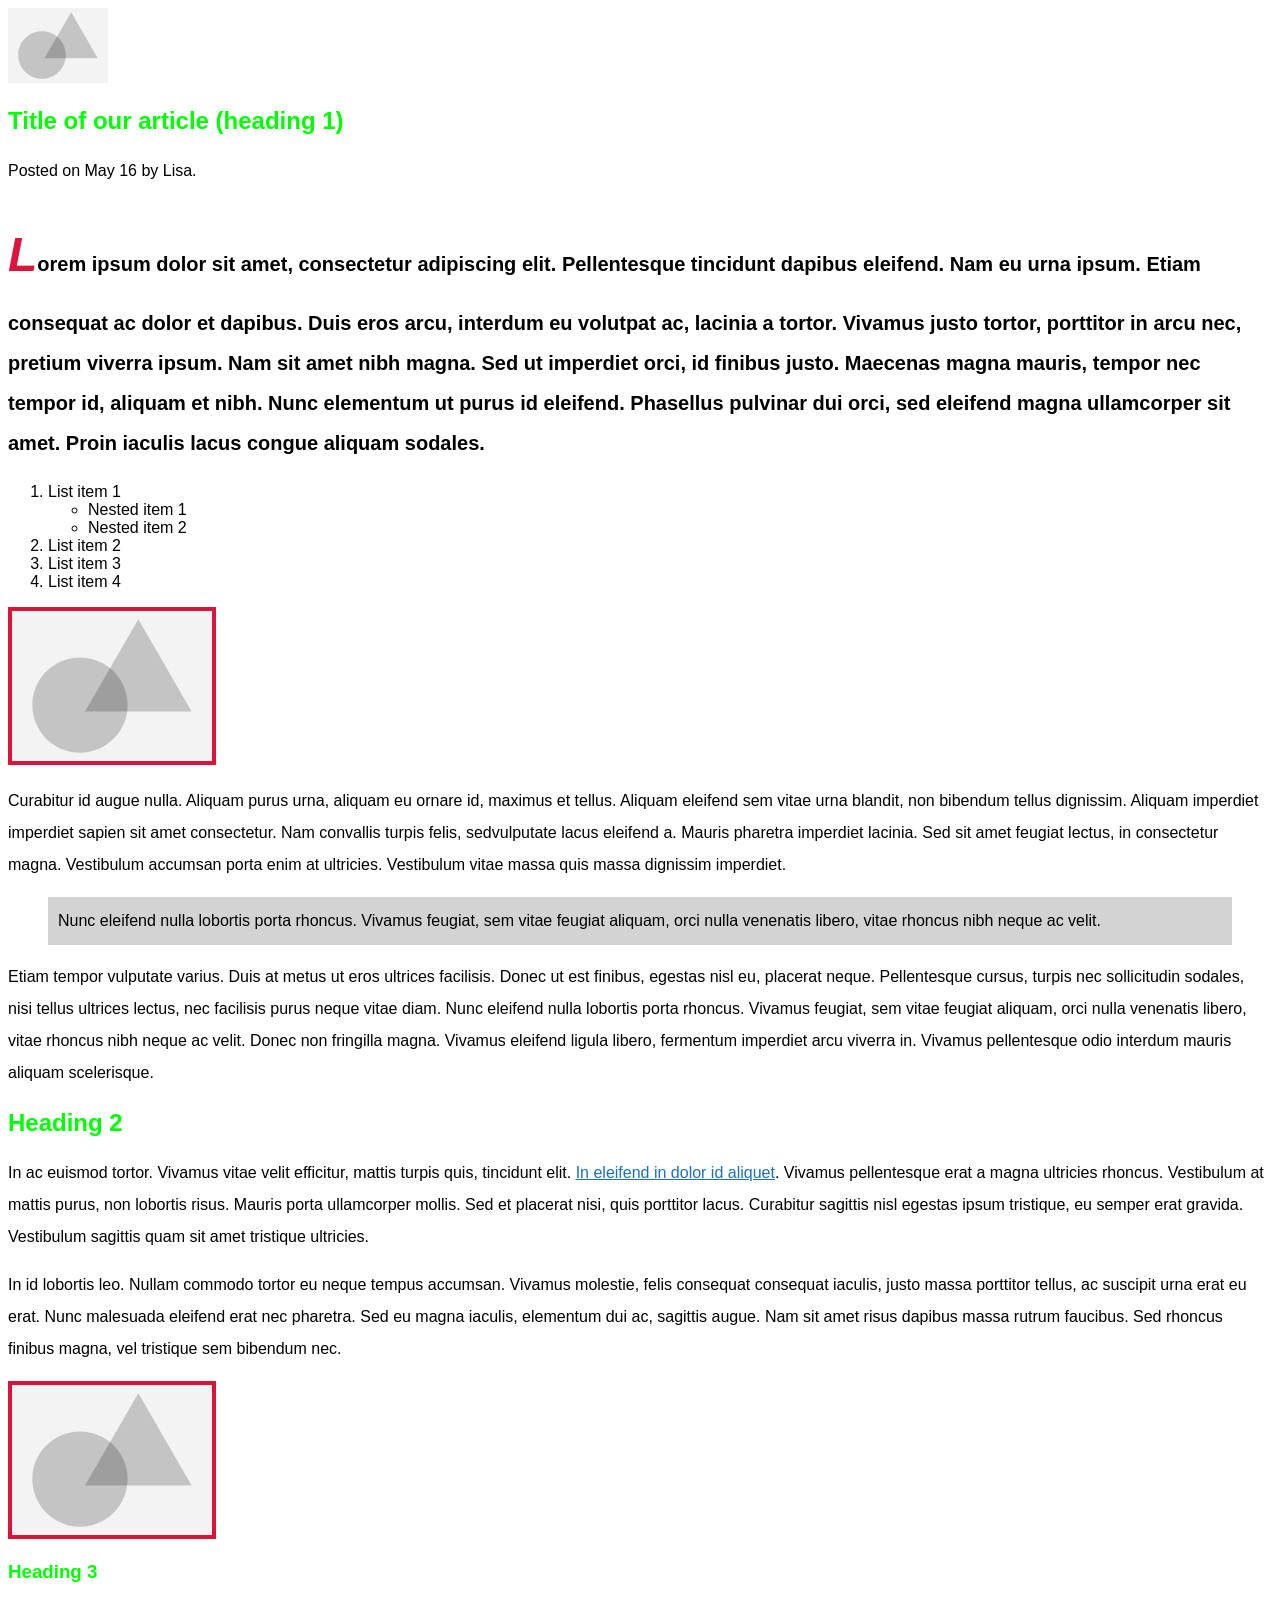
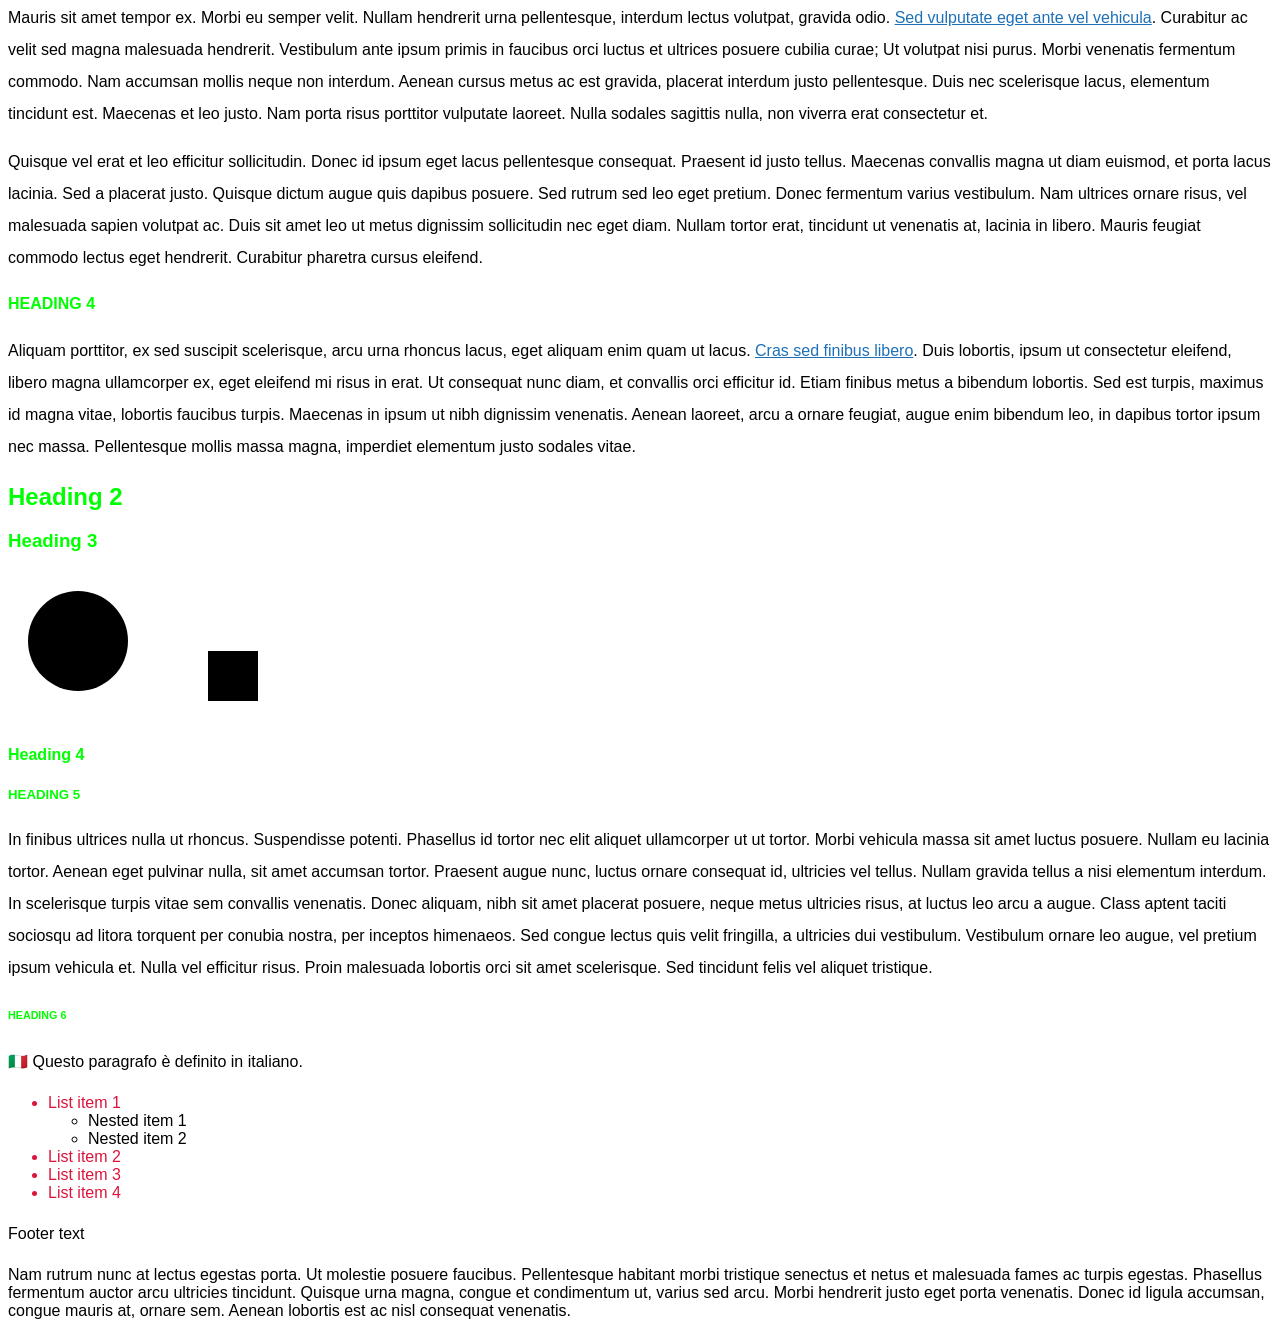
<file: tinycss/projects/chapter_1/index.html>
<!DOCTYPE html>

<html lang="en">
  <head>
    <meta charset="utf-8" />
    <meta name="viewport" content="width=device-width, initial-scale=1" />
    <title>Chapter 1 - CSS introduction</title>
    <!-- Make sure to add before our styles so that they are of higher
  specificity than the reset's/normalizer's rules. -->
    <!-- <link rel="stylesheet" href="reset.css" /> -->
    <!-- <link rel="stylesheet" href="normalize.css"> -->
    <link rel="stylesheet" href="styles.css" />
    <!-- <style>
    h1,h2,h3,h4,h5,h6 {
      color: crimson;
    }
  </style> -->
  </head>

  <body>
    <img src="sample-image.svg" width="100" height="75" alt="" />
    <article>
      <header>
        <!-- <h1 style="color: crimson">Title of our article (heading 1)</h1> -->
        <h1>Title of our article (heading 1)</h1>
        <p>
          Posted on
          <time datetime="2015-05-16 19:00">May 16</time>
          by Lisa.
        </p>
      </header>

      <p>
        Lorem ipsum dolor sit amet, consectetur adipiscing elit. Pellentesque
        tincidunt dapibus eleifend. Nam eu urna ipsum. Etiam consequat ac dolor
        et dapibus. Duis eros arcu, interdum eu volutpat ac, lacinia a tortor.
        Vivamus justo tortor, porttitor in arcu nec, pretium viverra ipsum. Nam
        sit amet nibh magna. Sed ut imperdiet orci, id finibus justo. Maecenas
        magna mauris, tempor nec tempor id, aliquam et nibh. Nunc elementum ut
        purus id eleifend. Phasellus pulvinar dui orci, sed eleifend magna
        ullamcorper sit amet. Proin iaculis lacus congue aliquam sodales.
      </p>

      <ol class="ordered-list">
        <li>
          List item 1
          <ul>
            <li>Nested item 1</li>
            <li>Nested item 2</li>
          </ul>
        </li>
        <li>List item 2</li>
        <li>List item 3</li>
        <li>List item 4</li>
      </ol>
      <img src="sample-image.svg" width="200" height="150" alt="" />
      <p>
        Curabitur id augue nulla. Aliquam purus urna, aliquam eu ornare id,
        maximus et tellus. Aliquam eleifend sem vitae urna blandit, non bibendum
        tellus dignissim. Aliquam imperdiet imperdiet sapien sit amet
        consectetur. Nam convallis turpis felis, sedvulputate lacus eleifend a.
        Mauris pharetra imperdiet lacinia. Sed sit amet feugiat lectus, in
        consectetur magna. Vestibulum accumsan porta enim at ultricies.
        Vestibulum vitae massa quis massa dignissim imperdiet.
      </p>

      <blockquote id="quote-by-author">
        Nunc eleifend nulla lobortis porta rhoncus. Vivamus feugiat, sem vitae
        feugiat aliquam, orci nulla venenatis libero, vitae rhoncus nibh neque
        ac velit.
      </blockquote>

      <p>
        Etiam tempor vulputate varius. Duis at metus ut eros ultrices facilisis.
        Donec ut est finibus, egestas nisl eu, placerat neque. Pellentesque
        cursus, turpis nec sollicitudin sodales, nisi tellus ultrices lectus,
        nec facilisis purus neque vitae diam. Nunc eleifend nulla lobortis porta
        rhoncus. Vivamus feugiat, sem vitae feugiat aliquam, orci nulla
        venenatis libero, vitae rhoncus nibh neque ac velit. Donec non fringilla
        magna. Vivamus eleifend ligula libero, fermentum imperdiet arcu viverra
        in. Vivamus pellentesque odio interdum mauris aliquam scelerisque.
      </p>

      <h2>Heading 2</h2>
      <p>
        In ac euismod tortor. Vivamus vitae velit efficitur, mattis turpis quis,
        tincidunt elit.
        <a target="_blank" href="#">In eleifend in dolor id aliquet</a>. Vivamus
        pellentesque erat a magna ultricies rhoncus. Vestibulum at mattis purus,
        non lobortis risus. Mauris porta ullamcorper mollis. Sed et placerat
        nisi, quis porttitor lacus. Curabitur sagittis nisl egestas ipsum
        tristique, eu semper erat gravida. Vestibulum sagittis quam sit amet
        tristique ultricies.
      </p>

      <p>
        In id lobortis leo. Nullam commodo tortor eu neque tempus accumsan.
        Vivamus molestie, felis consequat consequat iaculis, justo massa
        porttitor tellus, ac suscipit urna erat eu erat. Nunc malesuada eleifend
        erat nec pharetra. Sed eu magna iaculis, elementum dui ac, sagittis
        augue. Nam sit amet risus dapibus massa rutrum faucibus. Sed rhoncus
        finibus magna, vel tristique sem bibendum nec.
      </p>
      <img src="sample-image.svg" width="200" height="150" alt="" />
      <h3>Heading 3</h3>
      <p>
        Mauris sit amet tempor ex. Morbi eu semper velit. Nullam hendrerit urna
        pellentesque, interdum lectus volutpat, gravida odio.
        <a href="#">Sed vulputate eget ante vel vehicula</a>. Curabitur ac velit
        sed magna malesuada hendrerit. Vestibulum ante ipsum primis in faucibus
        orci luctus et ultrices posuere cubilia curae; Ut volutpat nisi purus.
        Morbi venenatis fermentum commodo. Nam accumsan mollis neque non
        interdum. Aenean cursus metus ac est gravida, placerat interdum justo
        pellentesque. Duis nec scelerisque lacus, elementum tincidunt est.
        Maecenas et leo justo. Nam porta risus porttitor vulputate laoreet.
        Nulla sodales sagittis nulla, non viverra erat consectetur et.
      </p>

      <p>
        Quisque vel erat et leo efficitur sollicitudin. Donec id ipsum eget
        lacus pellentesque consequat. Praesent id justo tellus. Maecenas
        convallis magna ut diam euismod, et porta lacus lacinia. Sed a placerat
        justo. Quisque dictum augue quis dapibus posuere. Sed rutrum sed leo
        eget pretium. Donec fermentum varius vestibulum. Nam ultrices ornare
        risus, vel malesuada sapien volutpat ac. Duis sit amet leo ut metus
        dignissim sollicitudin nec eget diam. Nullam tortor erat, tincidunt ut
        venenatis at, lacinia in libero. Mauris feugiat commodo lectus eget
        hendrerit. Curabitur pharetra cursus eleifend.
      </p>

      <h4 class="small-heading">Heading 4</h4>
      <p>
        Aliquam porttitor, ex sed suscipit scelerisque, arcu urna rhoncus lacus,
        eget aliquam enim quam ut lacus.
        <a href="#">Cras sed finibus libero</a>. Duis lobortis, ipsum ut
        consectetur eleifend, libero magna ullamcorper ex, eget eleifend mi
        risus in erat. Ut consequat nunc diam, et convallis orci efficitur id.
        Etiam finibus metus a bibendum lobortis. Sed est turpis, maximus id
        magna vitae, lobortis faucibus turpis. Maecenas in ipsum ut nibh
        dignissim venenatis. Aenean laoreet, arcu a ornare feugiat, augue enim
        bibendum leo, in dapibus tortor ipsum nec massa. Pellentesque mollis
        massa magna, imperdiet elementum justo sodales vitae.
      </p>

      <h2>Heading 2</h2>
      <h3>Heading 3</h3>
      <svg xmlns="http://www.w3.org/2000/" width="300" height="150">
        <circle cx="70" cy="70" r="50"></circle>
        <rect y="80" x="200" width="50" height="50" />
      </svg>
      <h4>Heading 4</h4>
      <h5 class="small-heading">Heading 5</h5>
      <p>
        In finibus ultrices nulla ut rhoncus. Suspendisse potenti. Phasellus id
        tortor nec elit aliquet ullamcorper ut ut tortor. Morbi vehicula massa
        sit amet luctus posuere. Nullam eu lacinia tortor. Aenean eget pulvinar
        nulla, sit amet accumsan tortor. Praesent augue nunc, luctus ornare
        consequat id, ultricies vel tellus. Nullam gravida tellus a nisi
        elementum interdum. In scelerisque turpis vitae sem convallis venenatis.
        Donec aliquam, nibh sit amet placerat posuere, neque metus ultricies
        risus, at luctus leo arcu a augue. Class aptent taciti sociosqu ad
        litora torquent per conubia nostra, per inceptos himenaeos. Sed congue
        lectus quis velit fringilla, a ultricies dui vestibulum. Vestibulum
        ornare leo augue, vel pretium ipsum vehicula et. Nulla vel efficitur
        risus. Proin malesuada lobortis orci sit amet scelerisque. Sed tincidunt
        felis vel aliquet tristique.
      </p>

      <h6 class="small-heading">Heading 6</h6>
      <p lang="it">Questo paragrafo è definito in italiano.</p>

      <ul class="list">
        <li>List item 1</li>
        <ul>
          <li>Nested item 1</li>
          <li>Nested item 2</li>
        </ul>
        <li>List item 2</li>
        <li>List item 3</li>
        <li>List item 4</li>
      </ul>
      <footer>
        <p>Footer text</p>
      </footer>
    </article>
    <p>
      Nam rutrum nunc at lectus egestas porta. Ut molestie posuere faucibus.
      Pellentesque habitant morbi tristique senectus et netus et malesuada fames
      ac turpis egestas. Phasellus fermentum auctor arcu ultricies tincidunt.
      Quisque urna magna, congue et condimentum ut, varius sed arcu. Morbi
      hendrerit justo eget porta venenatis. Donec id ligula accumsan, congue
      mauris at, ornare sem. Aenean lobortis est ac nisl consequat venenatis.
    </p>
  </body>
</html>
</file>
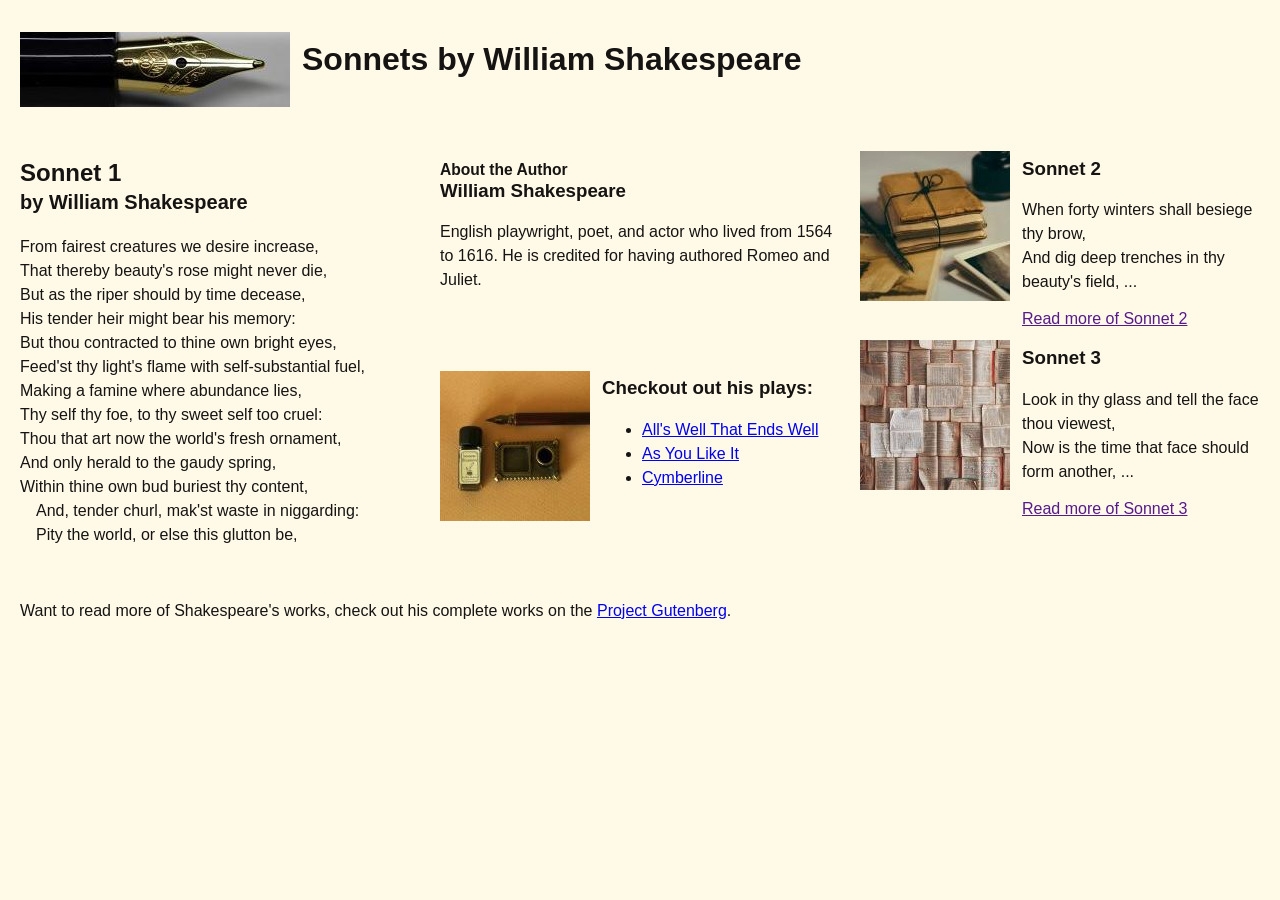
<file: tinycss/projects/chapter_2/index.html>
<!DOCTYPE html>
<html lang="en">
  <head>
    <meta charset="utf-8" />
    <meta name="viewport" content="width=device-width, initial-scale=1" />
    <title>Chapter 2 - Designing a layout using CSS grids</title>
    <!-- <link rel="stylesheet" href="styles.css?v=1.0" /> -->
    <link rel="stylesheet" href="styles.css" />
  </head>
  <body>
    <main>
      <header>
        <img src="./img/logo.jpg" alt="" title="Logo JPG" />
        <h1>Sonnets by William Shakespeare</h1>
      </header>
      <article>
        <h2>
          Sonnet 1
          <br /><small>by William Shakespeare</small>
        </h2>
        <p>
          <span>From fairest creatures we desire increase,</span>
          <span>That thereby beauty's rose might never die,</span>
          <span>But as the riper should by time decease,</span>
          <span>His tender heir might bear his memory:</span>
          <span>But thou contracted to thine own bright eyes,</span>
          <span>Feed'st thy light's flame with self-substantial fuel,</span>
          <span>Making a famine where abundance lies,</span>
          <span>Thy self thy foe, to thy sweet self too cruel:</span>
          <span>Thou that art now the world's fresh ornament,</span>
          <span>And only herald to the gaudy spring,</span>
          <span>Within thine own bud buriest thy content,</span>
          <span>And, tender churl, mak'st waste in niggarding:</span>
          <span>Pity the world, or else this glutton be,</span>
        </p>
      </article>
      <aside>
        <section>
          <img src="./img/image-1.jpg" alt="" title="Image 1 Aside" />
          <h3>Sonnet 2</h3>
          <p>
            When forty winters shall besiege thy brow,
            <br />And dig deep trenches in thy beauty's field, ...
          </p>
          <a href="">Read more of Sonnet 2</a>
        </section>
        <section>
          <img src="./img/image-2.jpg" alt="" title="Image 2 Aside" />
          <h3>Sonnet 3</h3>
          <p>
            Look in thy glass and tell the face thou viewest,
            <br />Now is the time that face should form another, ...
          </p>
          <a href="">Read more of Sonnet 3</a>
        </section>
      </aside>
      <section class="author-details">
        <h3>
          <small>About the Author</small>
          <br />William Shakespeare
        </h3>
        <p>
          English playwright, poet, and actor who lived from 1564 to
          1616. He is credited for having authored Romeo and Juliet.
        </p>
      </section>
      <section class="plays">
        <img src="./img/play.jpg" alt="" title="Author Plays" />
        <h3>Checkout out his plays:</h3>
        <ul>
          <li><a href="#!">All's Well That Ends Well</a></li>
          <li><a href="#!">As You Like It</a></li>
          <li><a href="#!">Cymberline</a></li>
        </ul>
      </section>
      <footer>
        <p>
          Want to read more of Shakespeare's works, check out his complete works
          on the
          <a href="#!">Project Gutenberg</a>.
        </p>
      </footer>
    </main>
  </body>
</html>
</file>
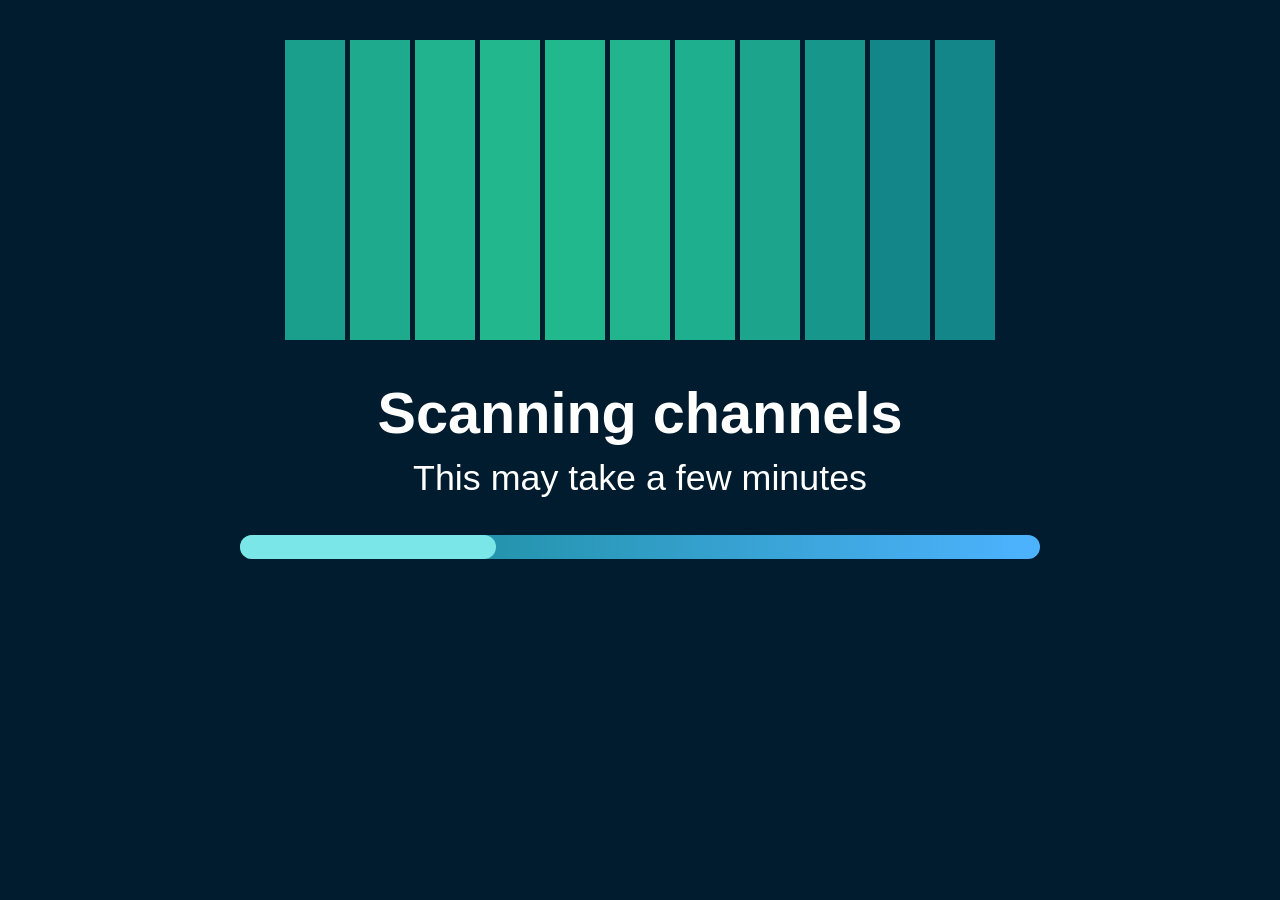
<file: tinycss/projects/chapter_3/index.html>
<!DOCTYPE html>
<html lang="en">
  <head>
    <meta charset="utf-8" />
    <meta name="viewport" content="width=device-width, initial-scale=1" />
    <title>Chapter 3 - Creating a responsive animated loading screen</title>
    <link rel="stylesheet" href="styles.css?v=1.0" />
  </head>
  <body>
    <section>
      <svg viewBox="0 0 710 300" width="100%" height="300">
        <rect width="60" height="300" x="0"/>
        <rect width="60" height="300" x="65"/>
        <rect width="60" height="300" x="130"/>
        <rect width="60" height="300" x="195"/>
        <rect width="60" height="300" x="260"/>
        <rect width="60" height="300" x="325"/>
        <rect width="60" height="300" x="390"/>
        <rect width="60" height="300" x="455"/>
        <rect width="60" height="300" x="520"/>
        <rect width="60" height="300" x="585"/>
        <rect width="60" height="300" x="650"/>
      </svg>
      <h1>Scanning channels</h1>
      <p>This may take a few minutes</p>
      <!--Progress bar-->
      <progress value="32" max="100">32%</progress>
    </section>
  </body>
</html>
</file>
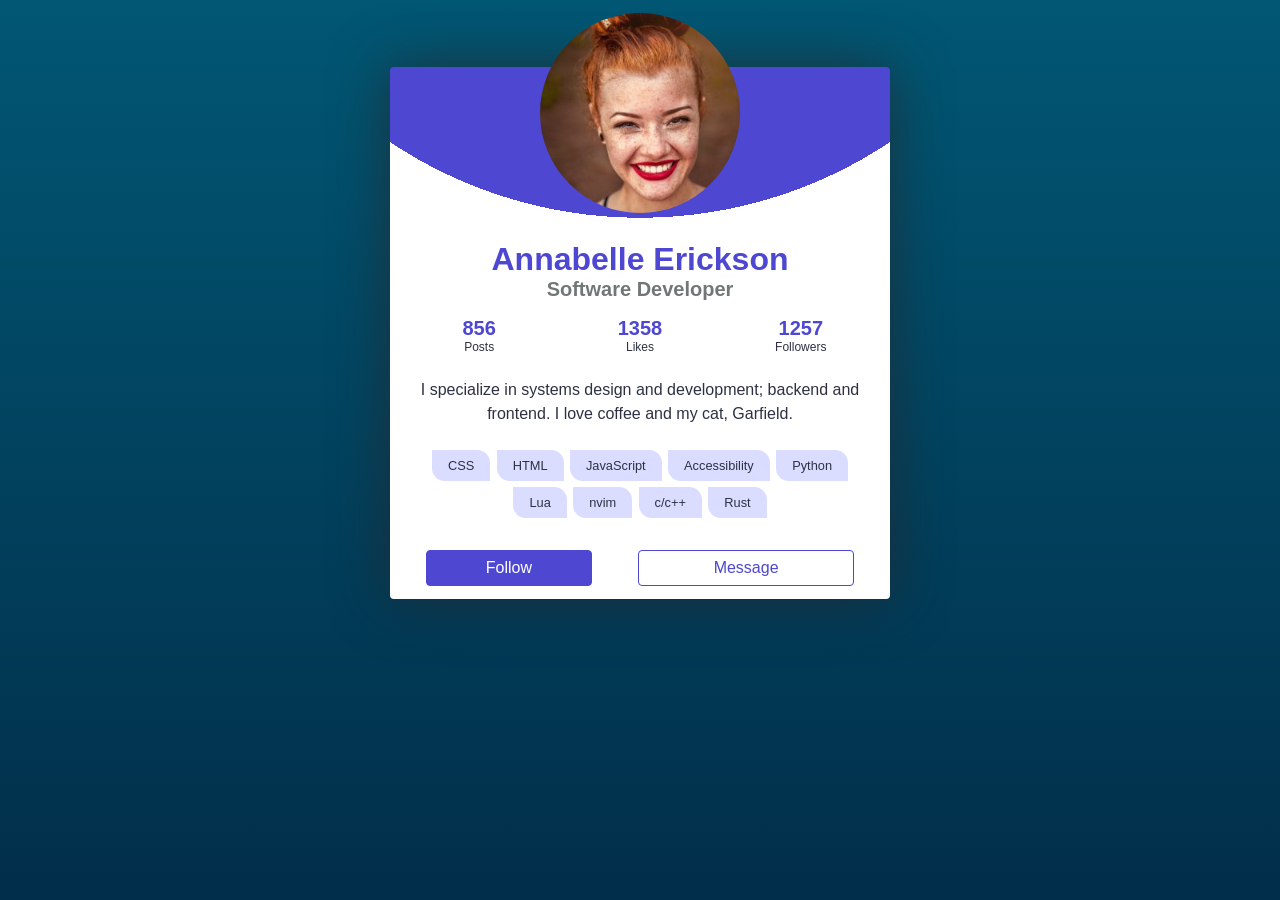
<file: tinycss/projects/chapter_6/index.html>
<!DOCTYPE html>
<html lang="en">
  <head>
    <title>Chapter 6: Creating a Profile Card | Tiny CSS</title>
    <meta charset="utf-8" />
    <meta name="viewport" content="width=device-width, initial-scale=1" />
    <link rel="stylesheet" href="styles.css" />
  </head>
  <body>
    <div class="card">
      <img class="portrait" src="img/portrait.jpg" alt="" />
      <h1>Annabelle Erickson</h1>
      <div class="title">Software Developer</div>
      <dl>
        <div>
          <dt>Posts</dt>
          <dd>856</dd>
        </div>
        <div>
          <dt>Likes</dt>
          <dd>1358</dd>
        </div>
        <div>
          <dt>Followers</dt>
          <dd>1257</dd>
        </div>
      </dl>
      <p class="summary">
        I specialize in systems design and development; backend and frontend. I
        love coffee and my cat, Garfield.
      </p>
      <ul class="technologies">
        <li>CSS</li>
        <li>HTML</li>
        <li>JavaScript</li>
        <li>Accessibility</li>
        <li>Python</li>
        <li>Lua</li>
        <li>nvim</li>
        <li>c/c++</li>
        <li>Rust</li>
      </ul>
      <div class="actions">
        <button type="button" class="follow">Follow</button>
        <a href="#!" class="message">Message</a>
      </div>
    </div>
  </body>
</html>
</file>
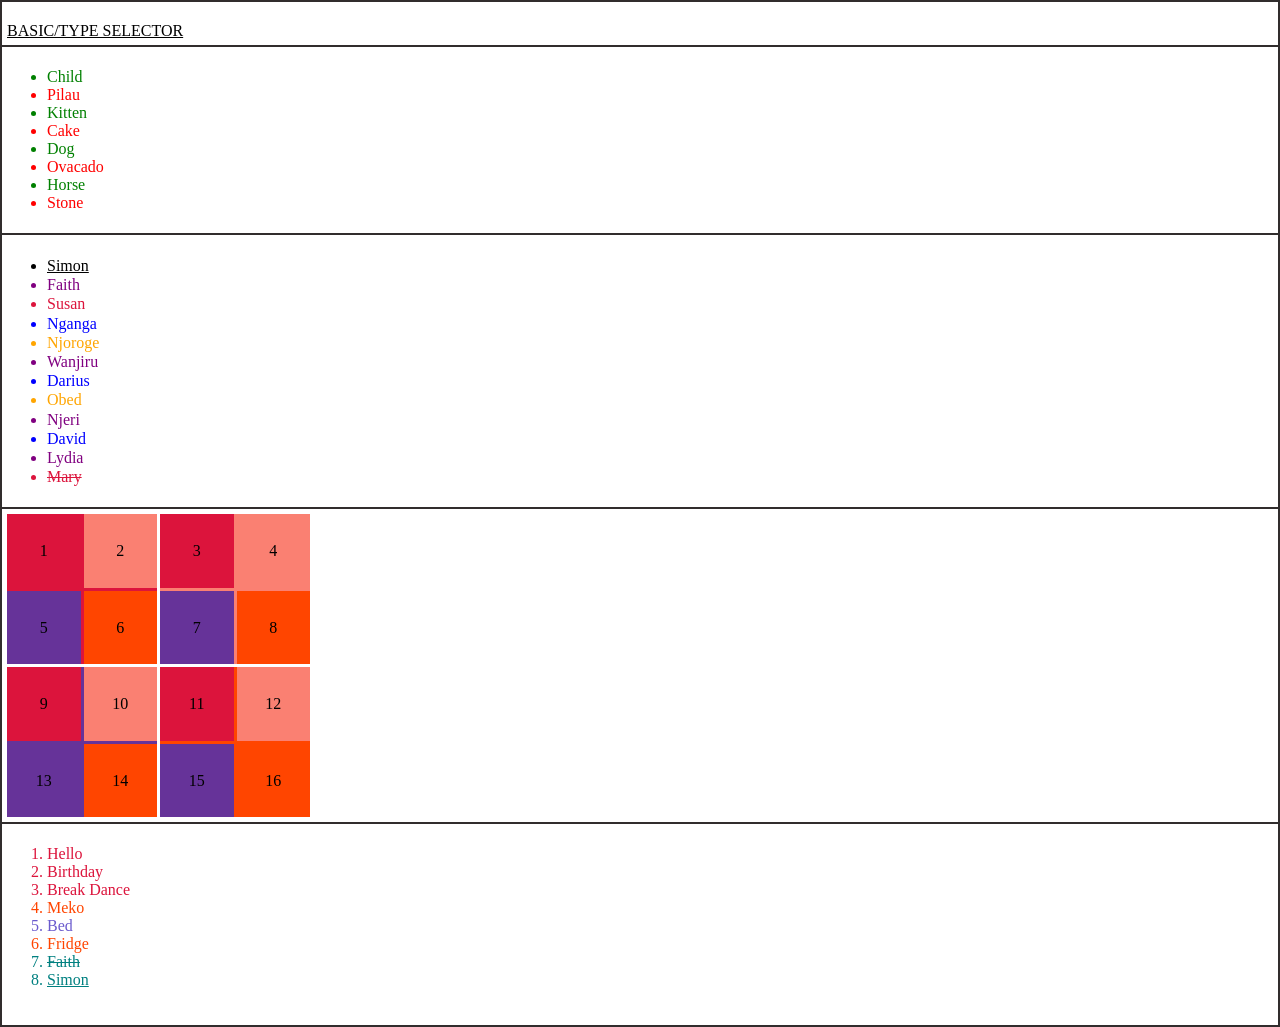
<file: tinycss/projects/chapter_1/index2.html>
<!DOCTYPE html>
<html lang="en">
  <head>
    <meta charset="UTF-8" />
    <meta name="viewport" content="width=device-width, initial-scale=1.0" />
    <title>CSS Selectors</title>
    <link rel="stylesheet" href="styles2.css" />
  </head>
  <body>
    <div><u>Basic/Type Selector</u></div>
    <div>
      <ul class="cat">
        <li class="alive">Child</li>
        <li class="dead">Pilau</li>
        <li class="alive">Kitten</li>
        <li class="dead">Cake</li>
        <li class="alive">Dog</li>
        <li class="dead">Ovacado</li>
        <li class="alive">Horse</li>
        <li class="dead">Stone</li>
      </ul>
    </div>
    <div>
      <ul class="people">
        <li class="boy">Simon</li>
        <li class="girl">Faith</li>
        <li class="girl">Susan</li>
        <li class="boy">Nganga</li>
        <li class="boy">Njoroge</li>
        <li class="girl">Wanjiru</li>
        <li class="boy">Darius</li>
        <li class="boy">Obed</li>
        <li class="girl">Njeri</li>
        <li class="boy">David</li>
        <li class="girl">Lydia</li>
        <li class="girl">Mary</li>
      </ul>
    </div>
    <div>
      <div class="mbox">
        <div class="box">
          <div class="ibox"></div>
          <div class="ibox"></div>
          <div class="ibox"></div>
          <div class="ibox"></div>
        </div>
        <div class="box">
          <div class="ibox"></div>
          <div class="ibox"></div>
          <div class="ibox"></div>
          <div class="ibox"></div>
        </div>
        <div class="box">
          <div class="ibox"></div>
          <div class="ibox"></div>
          <div class="ibox"></div>
          <div class="ibox"></div>
        </div>
        <div class="box">
          <div class="ibox"></div>
          <div class="ibox"></div>
          <div class="ibox"></div>
          <div class="ibox"></div>
        </div>
      </div>
    </div>
    <div>
      <ol class="attrs">
        <li attr="greeting">Hello</li>
        <li attr="wishing">Birthday</li>
        <li attr="dancing">Break Dance</li>
        <li attr="cook">Meko</li>
        <li attr="object">Bed</li>
        <li attr="cooler">Fridge</li>
        <li attr="girl name">Faith</li>
        <li attr="boy name">Simon</li>
      </ol>
    </div>
  </body>
</html>
</file>
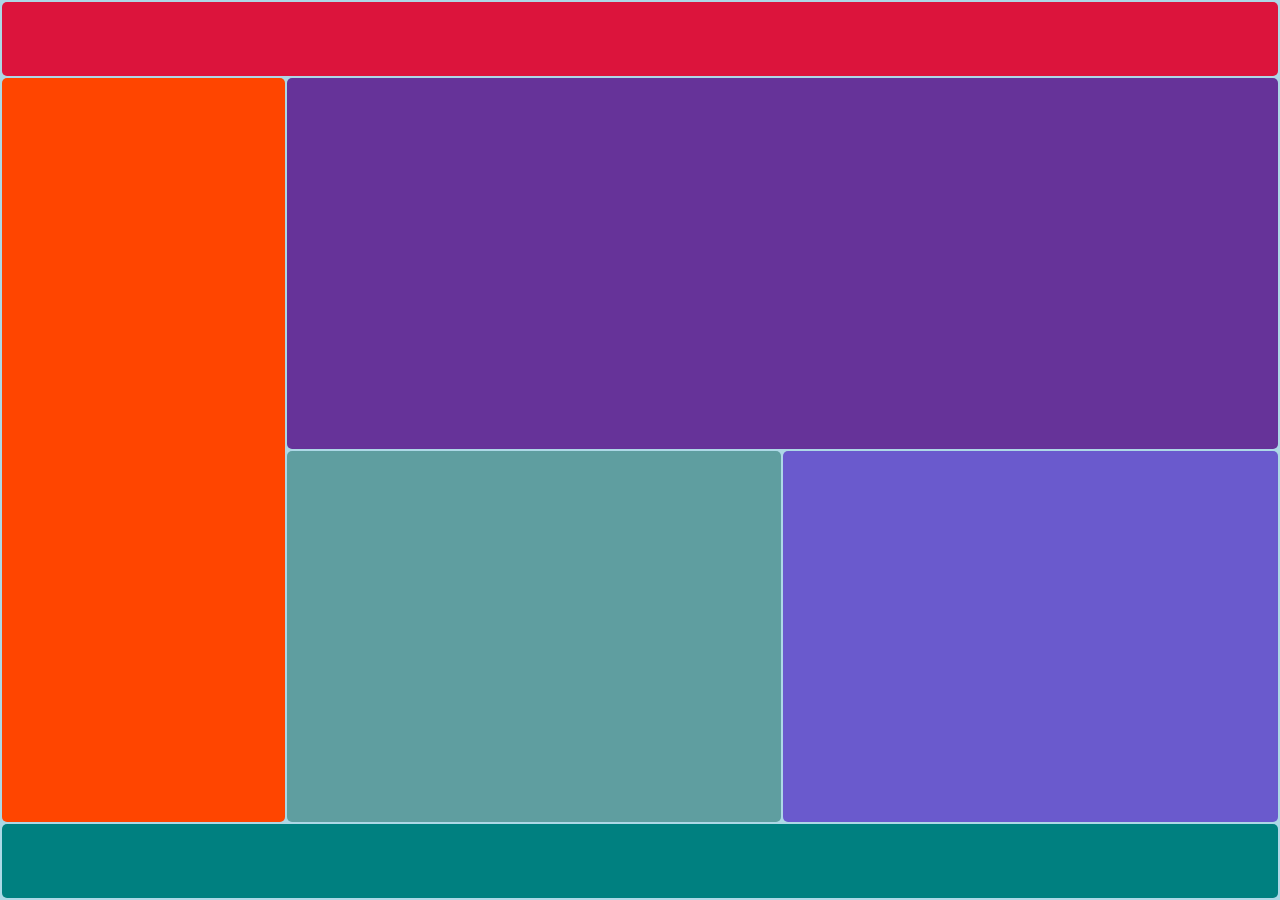
<file: tinycss/projects/chapter_2/index2.html>
<!DOCTYPE html5>
<html lang="en">
  <head>
    <meta charset="UTF-8" />
    <meta name="viewport" content="width=device-width, initial-scale=1.0" />
    <title>Learning CSS Grids</title>
    <link rel="stylesheet" href="styles2.css" />
  </head>
  <body>
    <main>
      <div class="one">
        <div style="background-color: crimson"></div>
        <div style="background-color: orangered"></div>
        <div style="background-color: rebeccapurple"></div>
        <div style="background-color: cadetblue"></div>
        <div style="background-color: slateblue"></div>
        <div style="background-color: teal"></div>
      </div>
    </main>
  </body>
</html>
</file>
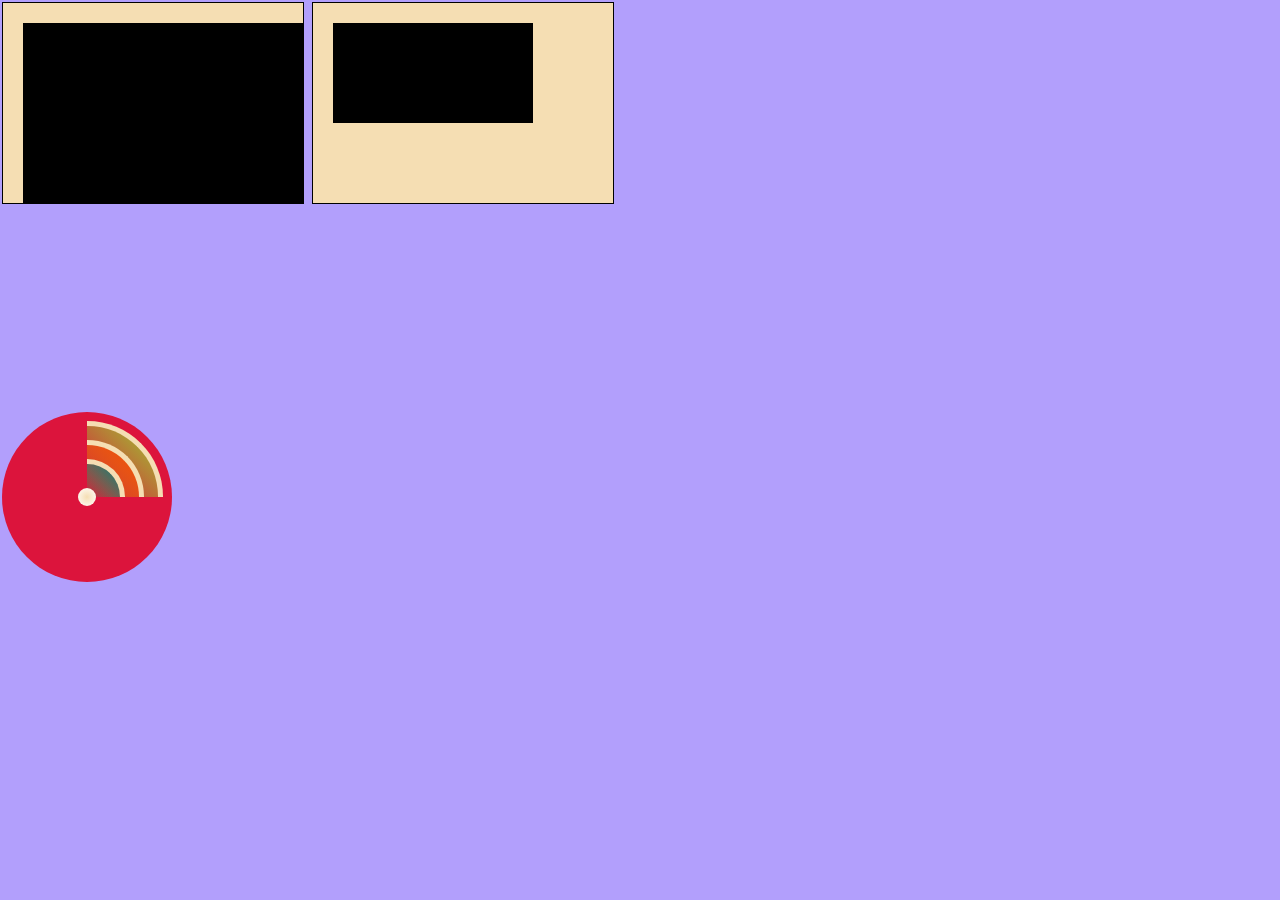
<file: tinycss/projects/chapter_3/index2.html>
<!DOCTYPE html>
<html lang="en">
  <head>
    <meta charset="UTF-8" />
    <meta name="viewport" content="width=device-width, initial-scale=1.0" />
    <title>Checking out SVGs</title>
    <link rel="stylesheet" href="styles2.css">
  </head>
  <body>
    <main>
      <section>
        <svg width="300" height="200">
          <rect y="20" x="20" width="600" height="300" />
        </svg>
        <svg width="300" height="200">
          <rect y="20" x="20" width="200" height="100" />
        </svg>
        <div class="anime"></div>
        <div class="loader">
          <div class="load"></div>
          <div class="load"></div>
          <div class="load"></div>
          <div class="center"></div>
        </div>
      </section>
    </main>
  </body>
</html>
</file>
<file: tinycss/projects/chapter_1/styles.css>
h1,
h2,
h3,
h4,
h5,
h6 {
  color: lime;
}

.small-heading {
  text-transform: uppercase;
}

#quote-by-author {
  background: lightgrey;
  line-height: 1.75;
  /* Shorthand */
  padding: 1px;
  /* for this */
  padding-top: 1px;
  padding-left: 1px;
  padding-bottom: 1px;
  padding-right: 1px;
  /* Combine top and bottom; left and right. */
  padding: 1px 2px;
  /* padding: top-bottom right-left */
  padding: 1px 2px 3px;
  /* padding: top right-left bottom */
  padding: 1px 2px 3px 4px;
  /* padding: top right bottom left */
  padding: 10px;
}

article p {
  line-height: 2;
}

.list > li {
  color: crimson;
}

/* .list > li ul {
  color: initial;
} */

/* selecting the ancestor of an element use :has */
/* article < p { color: blue; } Wrong */
/* article:has(p) { color: blue; } */

header + p {
  font-size: 1.25rem;
  font-weight: bold;
}

header ~ img {
  border: 4px solid crimson;
}

a:link {
  color: #1d70b8;
}

a:visited {
  color: #4c2c92;
}

a:hover {
  color: #003078;
}

a:focus {
  outline: solid 1px crimson;
}

a:active {
  color: crimson;
}

header + p::first-letter {
  color: crimson;
  font-style: italic;
  font-size: 3rem;
}

[lang="it"]::before {
  content: "🇮🇹 ";
}

* {
  font-family: sans-serif;
}
</file>
<file: tinycss/projects/chapter_2/styles.css>
/** Setup **/

body {
  margin: 0;
  padding: 0;
  background: #fff9e8;
  min-height: 100vh;
  font-family: sans-serif;
  color: #151412;
}

main {
  padding: 20px;
}

img {
  float: left;
  margin: 12px 12px 12px 0px;
}

/* main > * {
  border: solid 1px #bfbfbf;
  padding: 12px;
} */

main > *,
section {
  display: flow-root;
}

p,
ul {
  line-height: 1.5;
}

article p span {
  display: block;
}
article p span:last-of-type,
article p span:nth-last-child(2) {
  text-indent: 16px;
}

.plays ul {
  margin-left: 162px;
}

/* Custom Layout */

main {
  display: grid;
  grid-template-columns: repeat(2, minmax(auto, 1fr)) 250px;
  grid-template-areas:
    "header  header  header"
    "content content author"
    "content content aside"
    "plays   .       aside"
    "footer  footer  footer";
  gap: 20px;
}

@media (min-width: 955px) {
  main {
    grid-template-columns: repeat(3, 1fr);
    grid-template-areas:
      "header  header  header"
      "content author  aside"
      "content plays   aside"
      "footer  footer  footer";
  }
}

header {
  grid-area: header;
}
footer {
  grid-area: footer;
}
aside {
  grid-area: aside;
}
article {
  grid-area: content;
}
.author-details {
  grid-area: author;
}
.plays {
  grid-area: plays;
}
</file>
<file: tinycss/projects/chapter_3/styles.css>
body {
  background: #001c2e;
}

/* Container for the loader */
section {
  /* Layout */
  display: flex;
  flex-direction: column;
  justify-content: space-between;
  align-items: center;
  max-width: 800px;
  margin: 40px auto;

  /* Typography */
  font: 300 100% "Roboto", sans-serif;
  text-align: center;

  color: #ffffff;
}

h1 {
  font-size: 4.5vw;
  /* Typography */
  margin: 40px 0 12px;
}

p {
  font-size: 2.8vw;
  margin-top: 0;
}

/* User */

@keyframes doscale {
  from {
    transform: scaleY(1);
  }
  50% {
    transform: scaleY(0.2);
  }
  to {
    transform: scaleY(1);
  }
}

rect {
  /* animation-name: doscale;
  animation-duration: 2.2s;
  animation-iteration-count: infinite; */
  animation: doscale 2.2s infinite ease;
  transform-origin: center;
}

rect:nth-child(1) {
  fill: #1a9f8c;
  animation-delay: 0;
}
rect:nth-child(2) {
  fill: #1eab8d;
  animation-delay: 200ms;
}
rect:nth-child(3) {
  fill: #20b38e;
  animation-delay: 400ms;
}
rect:nth-child(4) {
  fill: #22b78d;
  animation-delay: 600ms;
}
rect:nth-child(5) {
  fill: #22b88e;
  animation-delay: 800ms;
}
rect:nth-child(6) {
  fill: #21b48d;
  animation-delay: 1s;
}
rect:nth-child(7) {
  fill: #1eaf8e;
  animation-delay: 1.2s;
}
rect:nth-child(8) {
  fill: #1ca48d;
  animation-delay: 1.4s;
}
rect:nth-child(9) {
  fill: #17968b;
  animation-delay: 1.6s;
}
rect:nth-child(10) {
  fill: #128688;
  animation-delay: 1.8s;
}
rect:nth-child(11) {
  fill: #128688;
  animation-delay: 2s;
}

@media (prefers-reduced-motion: reduce) {
  rect {
    animation: none;
  }
}

@media (prefers-contrast: less) {
  rect {
    fill: teal;
  }
}

@media (prefers-color-scheme: light) {
  rect {
    fill: yellowgreen;
  }
}

/* Progress BAR*/

progress {
  height: 24px;
  width: 100%;
  /* background-color: pink; */ /* Fails spectacularly. */
  /* accent-color: #128688; */
  appearance: none;
  -webkit-appearance: none;
  -moz-appearance: none;
}

::-webkit-progress-value {
  border-radius: 20px;
  background-color: #7be6e8;
}

::-webkit-progress-bar {
  border-radius: 20px;
  background: #44b3ff;
  background: linear-gradient(to right, #128688 0%, #4db3ff 100%);
  border: none;
}

::-webkit-progress-inner-element {
  border-radius: 20px;
}

::-mox-progress-bar {
  border-radius: 20px;
  background-color: #7be6e8;
}
</file>
<file: tinycss/projects/chapter_6/styles.css>
:root {
  --primary: #4e47d2;
  --primary-contrast: #ffffff;
  --secondary: #717777;
  --font: Helvetica, Arial, sans-serif;
  --text-color: #2d3142;
  --card-background: #ffffff;
  --technologies-background: #daddff;
  --page-background: linear-gradient(#015774, #012e4a);
  --image-size: 200px;
}

html {
  background: var(--page-background);
  min-height: 100vh;
}

html,
body {
  margin: 0px;
  padding: 0px;
}

body {
  font-family: var(--font);
  color: var(--text-color);
  display: flex;
  justify-content: center;
  align-items: center;
  box-sizing: border-box;
  padding-bottom: 0.6rem;
}

.card {
  background-color: var(--card-background);
  box-shadow: 0 0 55px rgba(38, 40, 45, 0.75);
  width: 75vw;
  max-width: 500px;
  border-radius: 4px;
  text-align: center;
  margin-top: calc(var(--image-size) / 3);
  background-image: radial-gradient(
    circle at top,
    var(--primary) 50%,
    transparent 50%
  );
  background-position: center -300px;
  background-size: 1500px 500px;
  background-repeat: no-repeat;
  box-sizing: border-box;
  padding: 0.8rem;
}

@media (max-width: 400px) {
  .card {
    width: 95vw;
  }
}

img.portrait {
  width: var(--image-size);
  height: var(--image-size);
  object-fit: cover;
  border-radius: 50%;
  margin-top: calc(-1 * var(--image-size) / 3);
}

h1 {
  font-size: 2rem;
  margin: 1.5rem 0 0;
  color: var(--primary);
}

.title {
  font-size: 1.25rem;
  font-weight: bold;
  color: var(--secondary);
}

dl {
  display: flex;
  justify-content: space-around;
  gap: 0.5rem;
}

dd {
  margin: 0px;
  font-size: 1.25rem;
  font-weight: bold;
  color: var(--primary);
}

dl > div {
  flex-basis: calc(100% / 3);
  flex-shrink: 1;
  display: flex;
  flex-direction: column-reverse;
}

dt {
  font-size: 0.75rem;
}

p.summary {
  margin: 1.5rem 0;
  line-height: 1.5;
}

ul.technologies li {
  padding: 0.5rem 1rem;
  font-size: 0.8rem;
  border-radius: 0rem 0.8rem;
  background: var(--technologies-background);
}

ul.technologies {
  list-style: none;
  padding: 0px;
  margin: 1rem 0px;
  display: flex;
  justify-content: center;
  gap: 0.4rem;
  flex-wrap: wrap;
}

.actions a,
.actions button {
  display: inline-block;
  padding: 0.5rem 1.5rem;
  border-radius: 0.25rem;
  text-decoration: none;
  border: solid 1px var(--primary);
  font-size: 1rem;
  cursor: pointer;
  font-family: var(--font);
  flex-basis: 35%;
}

.follow {
  background: var(--primary);
  color: var(--primary-contrast);
}

.message {
  background: var(--primary-contrast);
  color: var(--primary);
}

*:focus-visible {
  outline: dotted 1px solid var(--primary);
  outline-offset: 3px;
}

.actions {
  margin-top: 2rem;
  display: flex;
  justify-content: space-around;
}
</file>
<file: tinycss/projects/chapter_1/styles2.css>
body > div {
  padding: 5px;
  background-color: white;
}

body > div:empty {
  display: none;
}

body > div:first-child {
  padding-top: 20px;
}

body > div:last-child {
  padding-bottom: 20px;
}

body {
  padding: 2px;
  margin: 0;
  display: flex;
  flex-direction: column;
  gap: 2px;
  background-color: #312d2d;
}

u {
  text-transform: uppercase;
}

/* direct child */
.cat > li.alive {
  color: green;
}
/* descendant */
.cat li.dead {
  color: red;
}

/* :is pseudo class */
li:is(.alive, .dead) {
  font-family: "Architects Daughter";
}

.people {
  line-height: 1.2rem;
  font-family: "Hurmit Nerd Font Mono";
}

.people > li:first-child {
  text-decoration: underline;
}

/* .people:last-child { */
/* text-decoration: line-through; */
/* } */

.people > li.girl + li.boy {
  color: blue;
}

.people > li.girl + li.girl {
  color: crimson;
}

.people > li.boy + li.boy {
  color: orange;
}

.people > li.boy + li.girl {
  color: purple;
}

.people > li.girl:first-of-type {
  text-transform: uppercase;
}

.people > li.boy:last-of-type {
  text-decoration: dashed;
}

.people > li:last-child {
  text-decoration: line-through;
}

.mbox,
.mbox .box {
  width: min-content;
  display: grid;
  grid-template-columns: 1fr 1fr;
  grid-template-rows: 1fr 1fr;
  grid-template-areas: "1 2" "3 4";
  gap: 3px;
  font-size: 1em;
  font-family: "Hurmit Nerd Font Mono";
}

.box {
  aspect-ratio: 1/1;
  height: 20vw;
  max-height: 150px;
  min-height: 100px;
}

.mbox .box .ibox:nth-child(1),
.mbox .box:nth-child(1) {
  grid-area: "1";
}

.mbox .box .ibox:nth-child(2),
.mbox .box:nth-child(2) {
  grid-area: "2";
}

.mbox .box .ibox:nth-child(3),
.mbox .box:nth-child(3) {
  grid-area: "3";
}

.mbox .box .ibox:nth-child(4),
.mbox .box:nth-child(4) {
  grid-area: "4";
}

.mbox .box .ibox:nth-child(1),
.mbox .box:nth-child(1) {
  background-color: crimson;
}

.mbox .box .ibox:nth-child(2),
.mbox .box:nth-child(2) {
  background-color: salmon;
}

.mbox .box .ibox:nth-child(3),
.mbox .box:nth-child(3) {
  background-color: rebeccapurple;
}

.mbox .box .ibox:nth-child(4),
.mbox .box:nth-child(4) {
  background-color: orangered;
}

.mbox:hover {
  background-color: teal;
}

.mbox .box:hover .ibox:hover {
  background-color: white;
}

.mbox .box:hover {
  background-color: transparent;
}

.mbox .box:hover .ibox {
  background-color: transparent;
}

.box .ibox:before {
  height: 100%;
  display: flex;
  aspect-ratio: 1/1;
  align-items: center;
  justify-content: center;
  background-color: transparent;
}

.mbox,
.mbox .box,
.mbox .box .ibox,
.mbox .box .ibox::before {
  transition: 0.3s linear;
}

.mbox .box:hover .ibox:hover::before {
  color: initial;
}

.mbox .box:hover .ibox::before {
  color: white;
}

.box:nth-child(1) .ibox:nth-child(1):before {
  content: "1";
}
.box:nth-child(1) .ibox:nth-child(2):before {
  content: "2";
}
.box:nth-child(2) .ibox:nth-child(1):before {
  content: "3";
}
.box:nth-child(2) .ibox:nth-child(2):before {
  content: "4";
}

.box:nth-child(1) .ibox:nth-child(3):before {
  content: "5";
}
.box:nth-child(1) .ibox:nth-child(4):before {
  content: "6";
}
.box:nth-child(2) .ibox:nth-child(3):before {
  content: "7";
}
.box:nth-child(2) .ibox:nth-child(4):before {
  content: "8";
}

.box:nth-child(3) .ibox:nth-child(1):before {
  content: "9";
}
.box:nth-child(3) .ibox:nth-child(2):before {
  content: "10";
}
.box:nth-child(4) .ibox:nth-child(1):before {
  content: "11";
}
.box:nth-child(4) .ibox:nth-child(2):before {
  content: "12";
}

.box:nth-child(3) .ibox:nth-child(3):before {
  content: "13";
}
.box:nth-child(3) .ibox:nth-child(4):before {
  content: "14";
}
.box:nth-child(4) .ibox:nth-child(3):before {
  content: "15";
}
.box:nth-child(4) .ibox:nth-child(4):before {
  content: "16";
}

/* Elements with the attr attribute whose
value starts with the string "co" */
[attr^="co"] {
  color: orangered;
}
/* Elements with the attr attribute whose
value ends with the string "ing" */
[attr$="ing"] {
  color: crimson;
}
/* Elements with the attr attribute being
a list of individual names where "name" is
one of them. Behaves like the class list */
[attr~="name"] {
  color: teal;
}
/* Element with both "name" and "boy" in
the attr attribute value list */
[attr~=name][attr~=boy] {
  text-decoration: underline;
}
/* Element with both "name" and "girl" in
the attr attribute value list */
[attr~=name][attr~=girl] {
  text-decoration: line-through;
}
/* Elements with the attr attribute whose
value has the substring "jec" */
[attr*="jec"] {
  color: slateblue;
}
/* All elements with the attribute attr
regardless of their values */
[attr] {
  text-transform: capitalize;
}
</file>
<file: tinycss/projects/chapter_2/styles2.css>
body,
html {
  padding: 0px;
  margin: 0px;
  outline: 0px;
}

main {
  margin: 0px;
  height: 100vh;
}

main > * {
  box-sizing: border-box;
  margin: 0px;
  padding: 2px;
  color: cadetblue;
}

main > .one {
  height: 100%;
  background-color: lightblue;
  display: grid;
  grid-template-columns: 1fr repeat(2, 1.75fr);
  grid-template-rows: 1fr repeat(2, 5fr) 1fr;
  /* gap: <row-gap> <column-gap>; */
  /* gap: 2px 2px; */
  /* gap: <row/column-gap>; */
  /* gap: 2px; */
  row-gap: 2px;
  column-gap: 2px;
}

main > .one > * {
  border-radius: 5px;
}

main > .one > div:nth-child(1) {
  /* grid-column: 1 / 4; */
  grid-column-start: 1;
  grid-column-end: 4;
  grid-row: 1;
}

main > .one > div:nth-child(2) {
  grid-column: 1;
  /* grid-row: 2 / 4; */
  grid-row-start: 2;
  grid-row-end: 4;
}

main > .one > div:nth-child(3) {
  grid-column: 2 / 4;
  /* grid-row: 2; */
  grid-row-start: 2;
  grid-row-end: calc(2 + 1);
}

main > .one > div:nth-child(4) {
  /* grid-column: 2; */
  grid-column-start: 2;
  grid-column-end: calc(2 + 1);
  grid-row: 3;
}

main > .one > div:nth-child(5) {
  grid-column: 3;
  grid-row: 3;
}

main > .one > div:nth-child(6) {
  grid-column: 1 / 4;
  grid-row: 4;
}
</file>
<file: tinycss/projects/chapter_3/styles2.css>
html,
body,
main,
main > section {
  margin: 0;
  padding: 0;
  outline: 0;
}

main {
  display: flex;
  flex-direction: column;
  min-height: 100vh;
}

main > section:nth-child(2n) {
  background-color: rgb(127, 239, 174);
}

main > section:nth-child(2n + 1) {
  background-color: rgb(178, 159, 252);
}

main > section {
  height: 100vh;
}

main > section:nth-child(1) svg {
  background-color: wheat;
  border: 1px solid black;
  margin: 2px;
}

.anime {
  width: 200px;
  aspect-ratio: 1/1;
  animation-name: change-color, change-border-radius;
  animation-duration: 3s;
  animation-iteration-count: 10;
  animation-timing-function: ease-in-out;
}

@keyframes change-color {
  0% {
    background: teal;
  }
  50% {
    background: crimson;
  }
  100% {
    background: teal;
  }
}

@keyframes change-border-radius {
  from {
    border-radius: 0;
  }
  50% {
    border-radius: 50%;
  }
  to {
    border-radius: 0;
  }
}

.loader {
  height: 4.5cm;
  aspect-ratio: 1/1;
  background-color: crimson;
  position: relative;
  border-radius: 50%;
  margin: 2px;
}

.loader .load:nth-child(1) {
  height: 2cm;
  top: 0.25cm;
  animation-delay: 0ms;
  /* background-color: yellowgreen; */
  --color: yellowgreen;
}

.loader .load:nth-child(2) {
  height: 1.5cm;
  top: 0.75cm;
  animation-delay: 100ms;
  /* background-color: orangered; */
  --color: orangered;
}

.loader .load:nth-child(3) {
  height: 1cm;
  top: 1.25cm;
  animation-delay: 200ms;
  /* background-color: teal; */
  --color: teal;
}

.loader .center {
  height: 0.5cm;
  aspect-ratio: 1/1;
  background-color: wheat;
  background: radial-gradient(wheat, white);
  border-radius: 50%;
  position: absolute;
  top: 2cm;
  left: 2cm;
}

.loader .load {
  aspect-ratio: 1/1;
  border-top-right-radius: 100%;
  border-top: 5px solid wheat;
  border-right: 5px solid wheat;
  left: 50%;
  position: absolute;
  box-sizing: border-box;
  background-color: transparent;
  /* background-color: teal; */
  transform-origin: bottom left;
  animation: loading 2s infinite cubic-bezier(0.785, 0.135, 0.15, 0.86);
  background: linear-gradient(to top right, transparent, var(--color));
}

@keyframes loading {
  from {
    transform: rotateZ(-45deg);
  }
  to {
    transform: rotateZ(315deg);
  }
}
</file>
